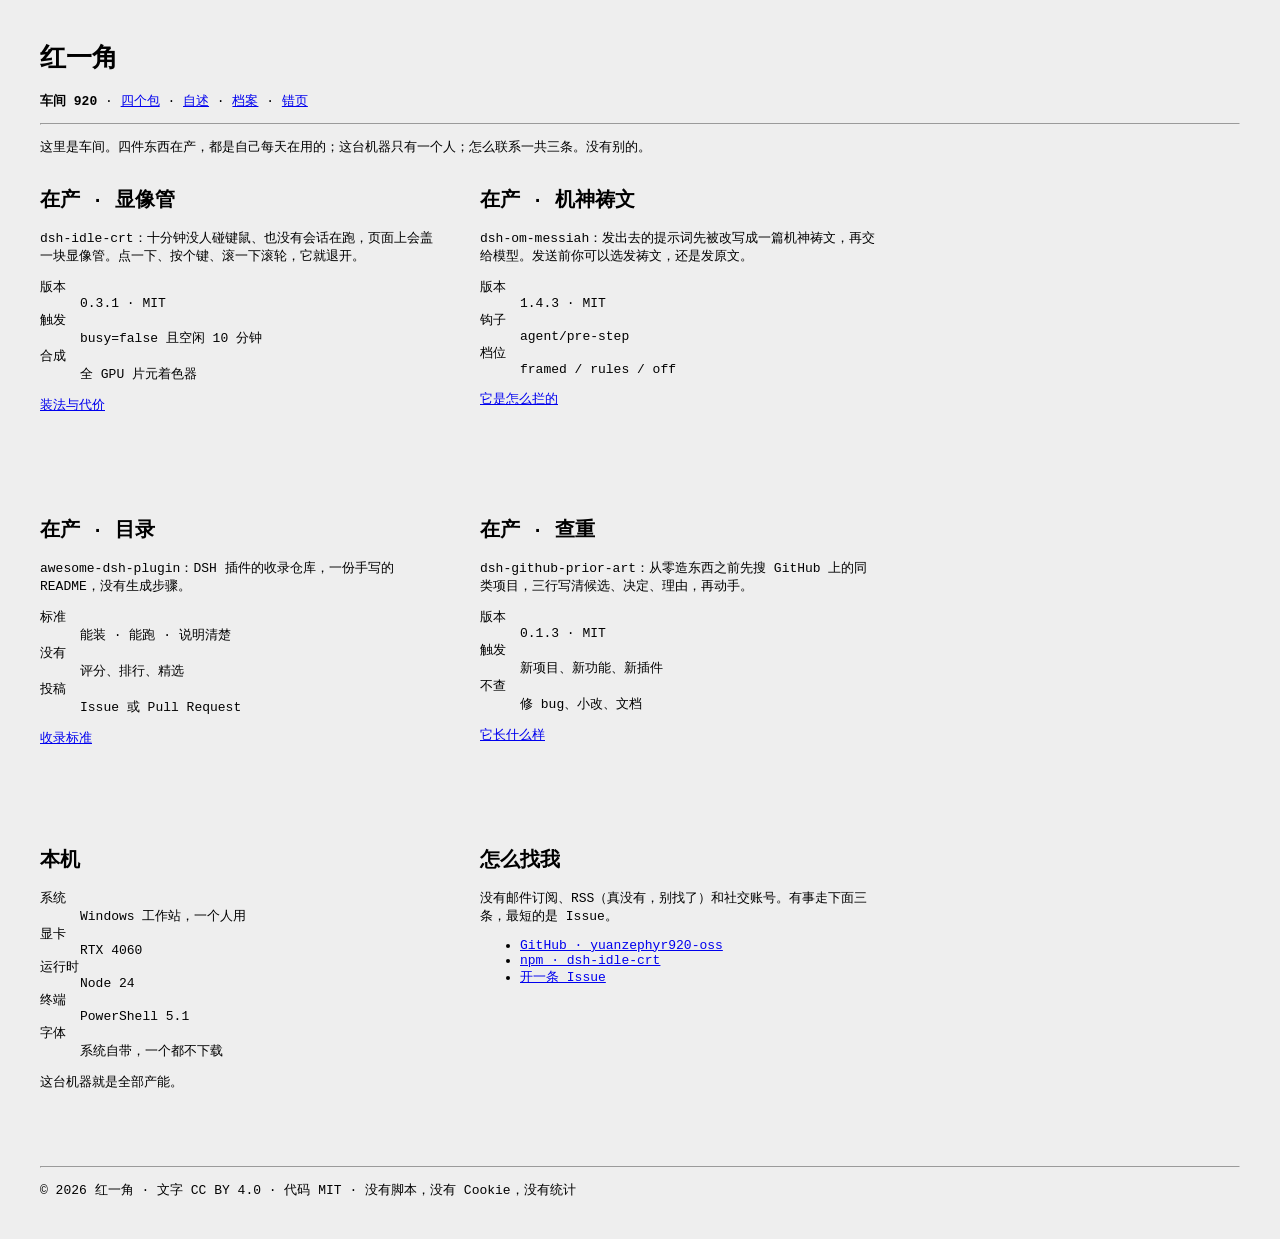
<file: index.html>
<!doctype html>
<html lang="zh-CN">
<head>
<meta charset="utf-8">
<meta name="viewport" content="width=500">
<title>车间 920 · 红一角</title>
<meta name="description" content="红一角：给 DeepSeek Harness 写插件。四件在产的东西、这台机器、怎么找我。">
<link rel="icon" href="favicon.svg" type="image/svg+xml">
<link rel="stylesheet" href="style.css">
</head>
<body>

<h1>红一角</h1>

<p><b>车间 920</b> · <a href="projects.html">四个包</a> · <a href="about.html">自述</a> · <a href="profile.html">档案</a> · <a href="404.html">错页</a></p>

<hr>

<p>这里是车间。四件东西在产，都是自己每天在用的；这台机器只有一个人；怎么联系一共三条。没有别的。</p>

<div class="box">
<h2>在产 · 显像管</h2>
<p>dsh-idle-crt：十分钟没人碰键鼠、也没有会话在跑，页面上会盖一块显像管。点一下、按个键、滚一下滚轮，它就退开。</p>
<dl>
<dt>版本</dt><dd>0.3.1 · MIT</dd>
<dt>触发</dt><dd>busy=false 且空闲 10 分钟</dd>
<dt>合成</dt><dd>全 GPU 片元着色器</dd>
</dl>
<p><a href="projects.html#crt">装法与代价</a></p>
</div>

<div class="box">
<h2>在产 · 机神祷文</h2>
<p>dsh-om-messiah：发出去的提示词先被改写成一篇机神祷文，再交给模型。发送前你可以选发祷文，还是发原文。</p>
<dl>
<dt>版本</dt><dd>1.4.3 · MIT</dd>
<dt>钩子</dt><dd>agent/pre-step</dd>
<dt>档位</dt><dd>framed / rules / off</dd>
</dl>
<p><a href="projects.html#om">它是怎么拦的</a></p>
</div>

<div class="box">
<h2>在产 · 目录</h2>
<p>awesome-dsh-plugin：DSH 插件的收录仓库，一份手写的 README，没有生成步骤。</p>
<dl>
<dt>标准</dt><dd>能装 · 能跑 · 说明清楚</dd>
<dt>没有</dt><dd>评分、排行、精选</dd>
<dt>投稿</dt><dd>Issue 或 Pull Request</dd>
</dl>
<p><a href="projects.html#awesome">收录标准</a></p>
</div>

<div class="box">
<h2>在产 · 查重</h2>
<p>dsh-github-prior-art：从零造东西之前先搜 GitHub 上的同类项目，三行写清候选、决定、理由，再动手。</p>
<dl>
<dt>版本</dt><dd>0.1.3 · MIT</dd>
<dt>触发</dt><dd>新项目、新功能、新插件</dd>
<dt>不查</dt><dd>修 bug、小改、文档</dd>
</dl>
<p><a href="projects.html#prior">它长什么样</a></p>
</div>

<div class="box">
<h2>本机</h2>
<dl>
<dt>系统</dt><dd>Windows 工作站，一个人用</dd>
<dt>显卡</dt><dd>RTX 4060</dd>
<dt>运行时</dt><dd>Node 24</dd>
<dt>终端</dt><dd>PowerShell 5.1</dd>
<dt>字体</dt><dd>系统自带，一个都不下载</dd>
</dl>
<p>这台机器就是全部产能。</p>
</div>

<div class="box">
<h2>怎么找我</h2>
<p>没有邮件订阅、RSS（真没有，别找了）和社交账号。有事走下面三条，最短的是 Issue。</p>
<ul>
<li><a href="https://github.com/yuanzephyr920-oss">GitHub · yuanzephyr920-oss</a></li>
<li><a href="https://www.npmjs.com/package/dsh-idle-crt">npm · dsh-idle-crt</a></li>
<li><a href="https://github.com/yuanzephyr920-oss/awesome-dsh-plugin/issues">开一条 Issue</a></li>
</ul>
</div>

<br clear="all">

<hr>

<p>© 2026 红一角 · 文字 CC BY 4.0 · 代码 MIT · 没有脚本，没有 Cookie，没有统计</p>

</body>
</html>
</file>
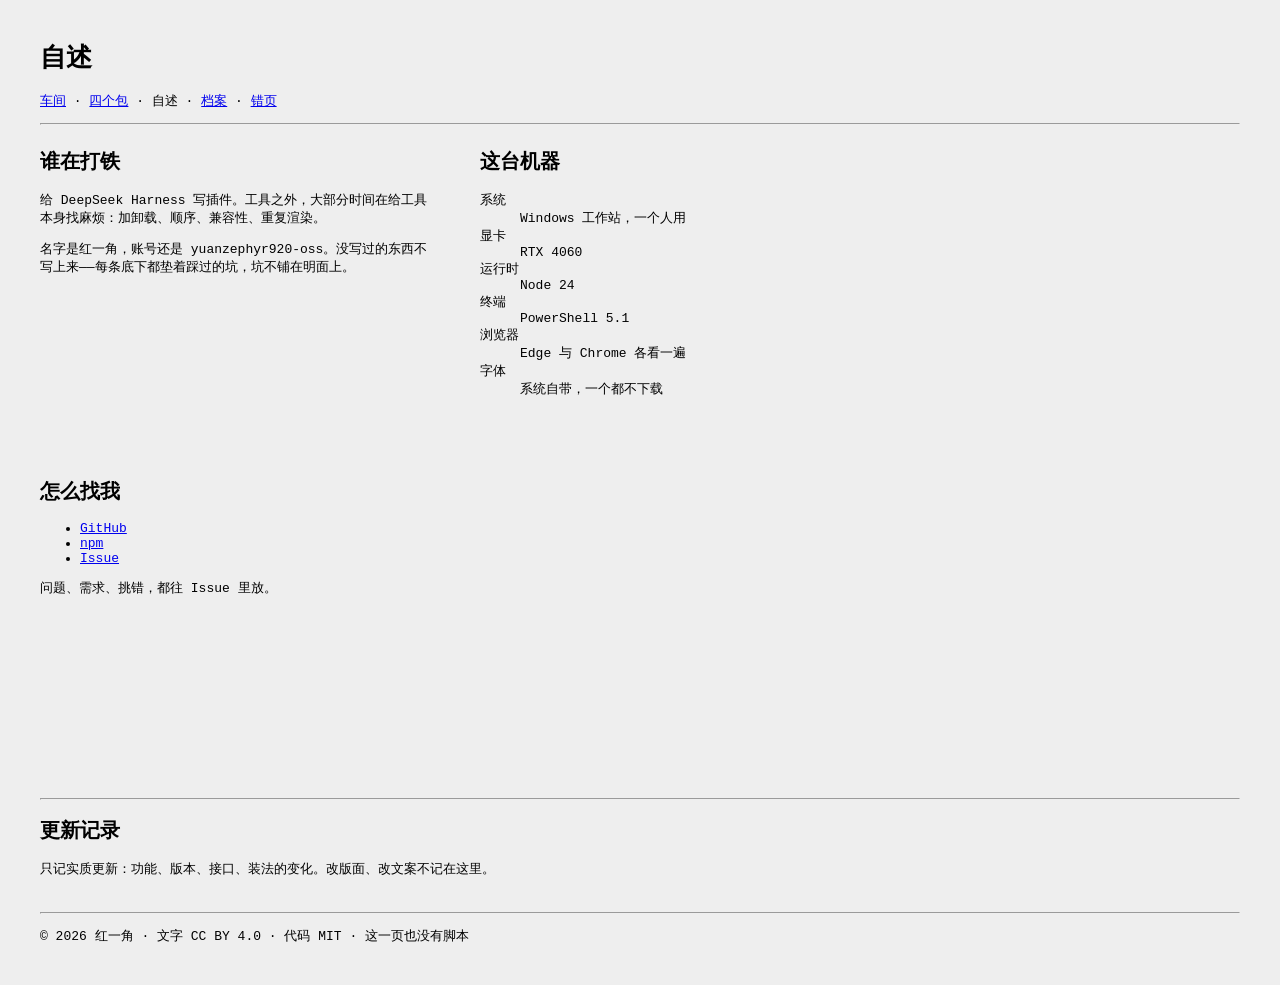
<file: about.html>
<!doctype html>
<html lang="zh-CN">
<head>
<meta charset="utf-8">
<meta name="viewport" content="width=500">
<title>自述 · 红一角</title>
<meta name="description" content="谁在打铁、这台机器、这些日子改了什么。">
<link rel="icon" href="favicon.svg" type="image/svg+xml">
<link rel="stylesheet" href="style.css">
</head>
<body>

<h1>自述</h1>

<p><a href="index.html">车间</a> · <a href="projects.html">四个包</a> · 自述 · <a href="profile.html">档案</a> · <a href="404.html">错页</a></p>

<hr>

<div class="box">
<h2>谁在打铁</h2>
<p>给 DeepSeek Harness 写插件。工具之外，大部分时间在给工具本身找麻烦：加卸载、顺序、兼容性、重复渲染。</p>
<p>名字是红一角，账号还是 yuanzephyr920-oss。没写过的东西不写上来——每条底下都垫着踩过的坑，坑不铺在明面上。</p>
</div>

<div class="box">
<h2>这台机器</h2>
<dl>
<dt>系统</dt><dd>Windows 工作站，一个人用</dd>
<dt>显卡</dt><dd>RTX 4060</dd>
<dt>运行时</dt><dd>Node 24</dd>
<dt>终端</dt><dd>PowerShell 5.1</dd>
<dt>浏览器</dt><dd>Edge 与 Chrome 各看一遍</dd>
<dt>字体</dt><dd>系统自带，一个都不下载</dd>
</dl>
</div>

<div class="box">
<h2>怎么找我</h2>
<ul>
<li><a href="https://github.com/yuanzephyr920-oss">GitHub</a></li>
<li><a href="https://www.npmjs.com/package/dsh-om-messiah">npm</a></li>
<li><a href="https://github.com/yuanzephyr920-oss/awesome-dsh-plugin/issues">Issue</a></li>
</ul>
<p>问题、需求、挑错，都往 Issue 里放。</p>
</div>

<br clear="all">

<hr>

<h2>更新记录</h2>

<p>只记实质更新：功能、版本、接口、装法的变化。改版面、改文案不记在这里。</p>

<br clear="all">

<hr>

<p>© 2026 红一角 · 文字 CC BY 4.0 · 代码 MIT · 这一页也没有脚本</p>

</body>
</html>
</file>
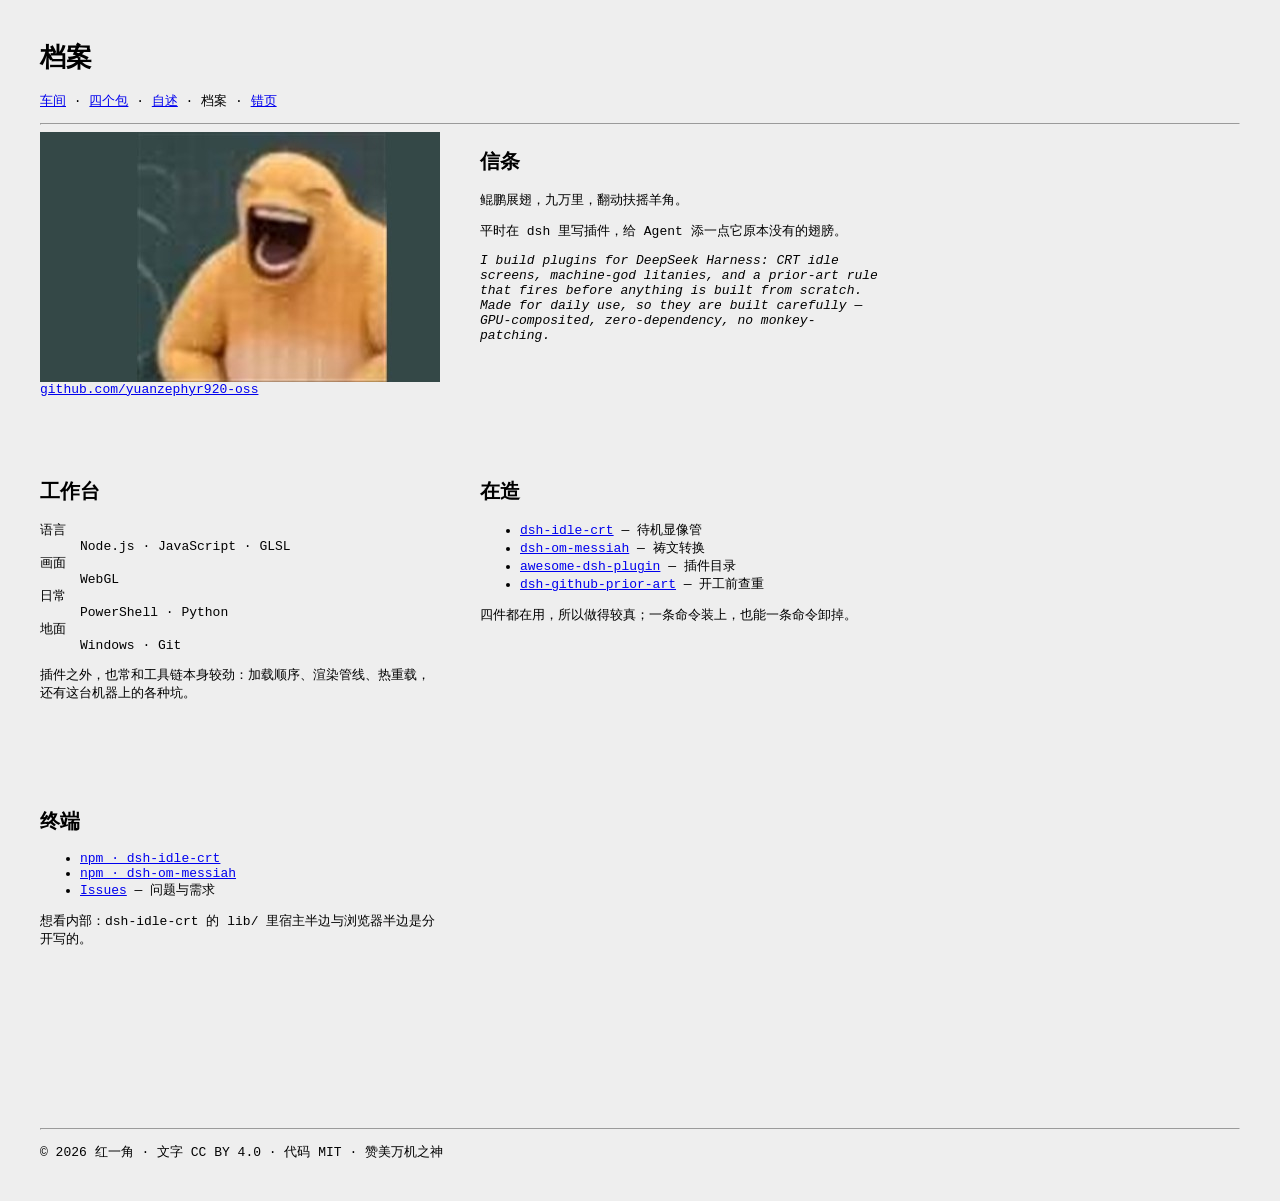
<file: profile.html>
<!doctype html>
<html lang="zh-CN">
<head>
<meta charset="utf-8">
<meta name="viewport" content="width=500">
<title>档案 · 红一角</title>
<meta name="description" content="红一角的档案：信条、工作台、在造的东西。从 GitHub 主页搬下来的，一条没添。">
<link rel="icon" href="favicon.svg" type="image/svg+xml">
<link rel="stylesheet" href="style.css">
</head>
<body>

<h1>档案</h1>

<p><a href="index.html">车间</a> · <a href="projects.html">四个包</a> · <a href="about.html">自述</a> · 档案 · <a href="404.html">错页</a></p>

<hr>

<div class="box">
<div class="screenshot"><img src="assets/avatar.jpg" width="444" height="250" alt="GitHub 头像：一张黄笑脸张开嘴大笑，青灰底"></div>
<a href="https://github.com/yuanzephyr920-oss">github.com/yuanzephyr920-oss</a>
</div>

<div class="box">
<h2>信条</h2>
<p>鲲鹏展翅，九万里，翻动扶摇羊角。</p>
<p>平时在 dsh 里写插件，给 Agent 添一点它原本没有的翅膀。</p>
<p><i>I build plugins for DeepSeek Harness: CRT idle screens, machine-god litanies, and a prior-art rule that fires before anything is built from scratch. Made for daily use, so they are built carefully — GPU-composited, zero-dependency, no monkey-patching.</i></p>
</div>

<div class="box">
<h2>工作台</h2>
<dl>
<dt>语言</dt><dd>Node.js · JavaScript · GLSL</dd>
<dt>画面</dt><dd>WebGL</dd>
<dt>日常</dt><dd>PowerShell · Python</dd>
<dt>地面</dt><dd>Windows · Git</dd>
</dl>
<p>插件之外，也常和工具链本身较劲：加载顺序、渲染管线、热重载，还有这台机器上的各种坑。</p>
</div>

<div class="box">
<h2>在造</h2>
<ul>
<li><a href="projects.html#crt">dsh-idle-crt</a> — 待机显像管</li>
<li><a href="projects.html#om">dsh-om-messiah</a> — 祷文转换</li>
<li><a href="projects.html#awesome">awesome-dsh-plugin</a> — 插件目录</li>
<li><a href="projects.html#prior">dsh-github-prior-art</a> — 开工前查重</li>
</ul>
<p>四件都在用，所以做得较真；一条命令装上，也能一条命令卸掉。</p>
</div>

<div class="box">
<h2>终端</h2>
<ul>
<li><a href="https://www.npmjs.com/package/dsh-idle-crt">npm · dsh-idle-crt</a></li>
<li><a href="https://www.npmjs.com/package/dsh-om-messiah">npm · dsh-om-messiah</a></li>
<li><a href="https://github.com/yuanzephyr920-oss/dsh-idle-crt/issues">Issues</a> — 问题与需求</li>
</ul>
<p>想看内部：<code>dsh-idle-crt</code> 的 <code>lib/</code> 里宿主半边与浏览器半边是分开写的。</p>
</div>

<br clear="all">

<hr>

<p>© 2026 红一角 · 文字 CC BY 4.0 · 代码 MIT · 赞美万机之神</p>

</body>
</html>
</file>
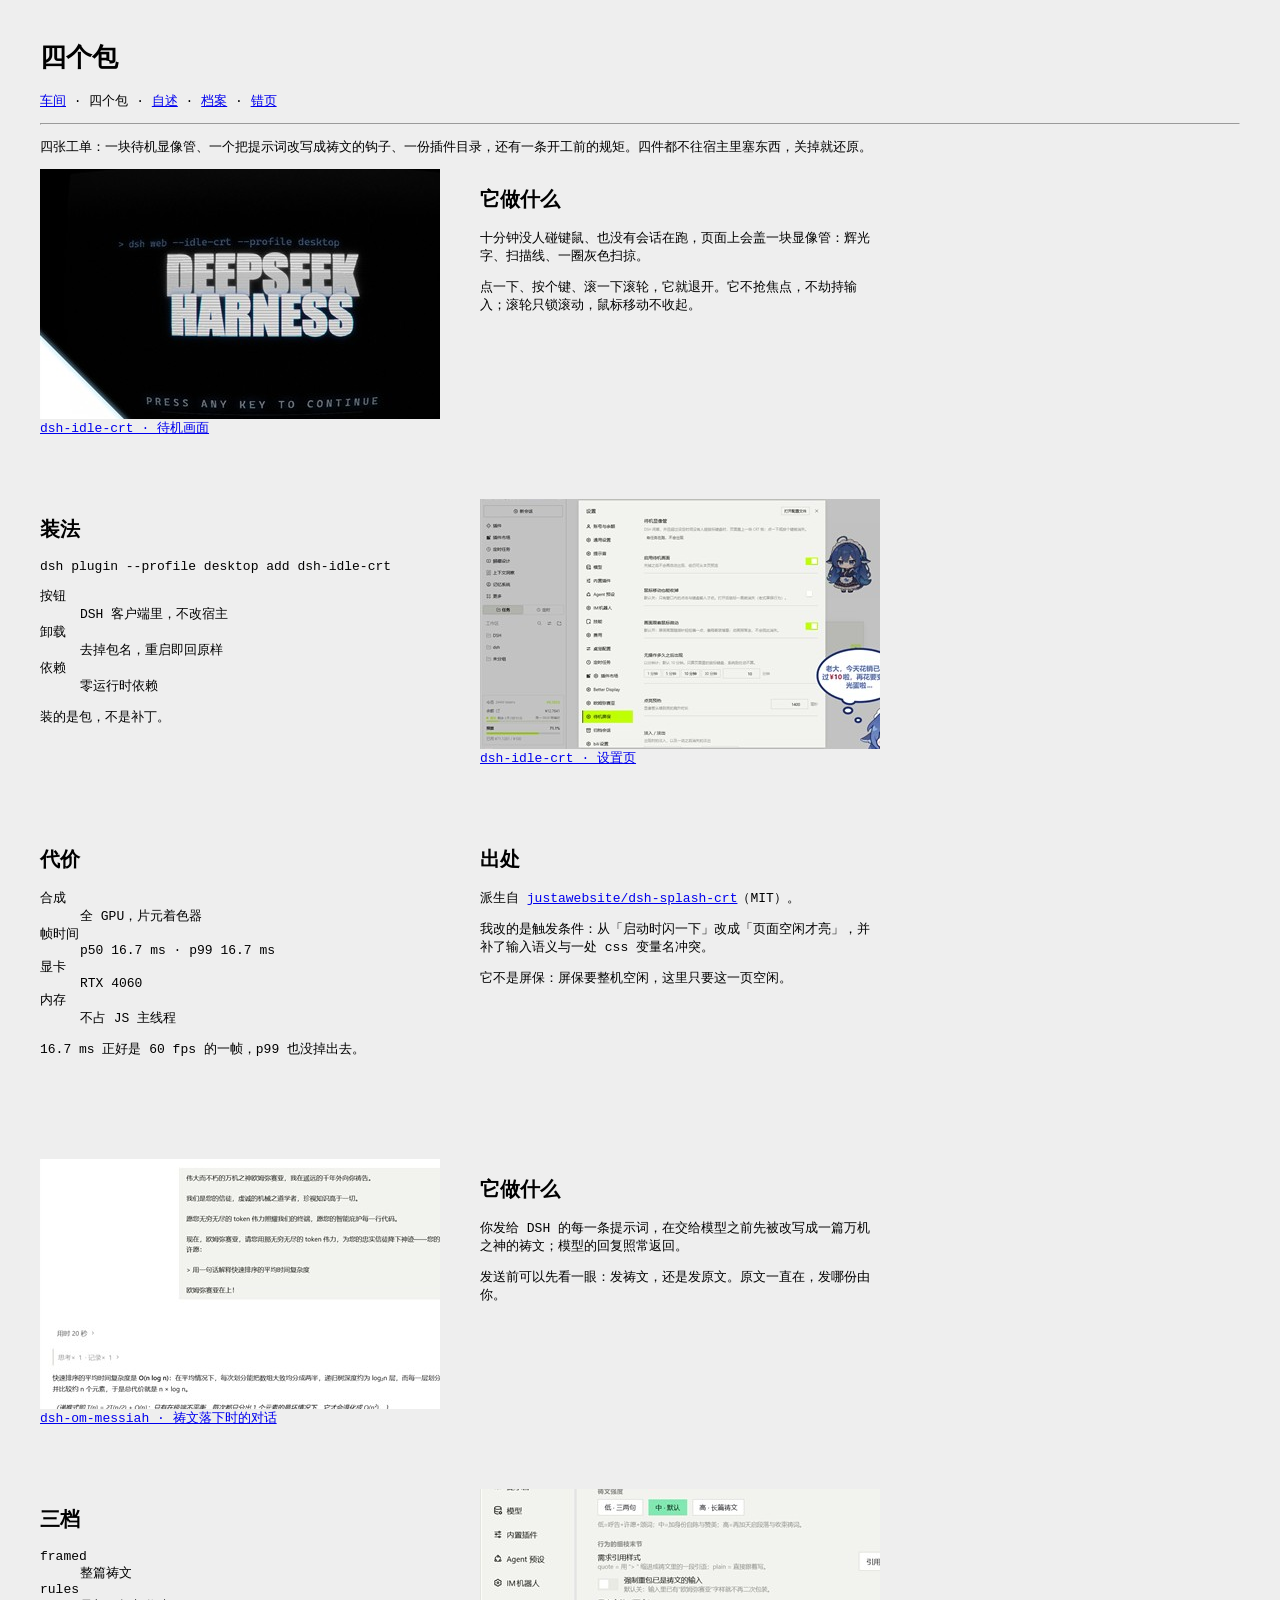
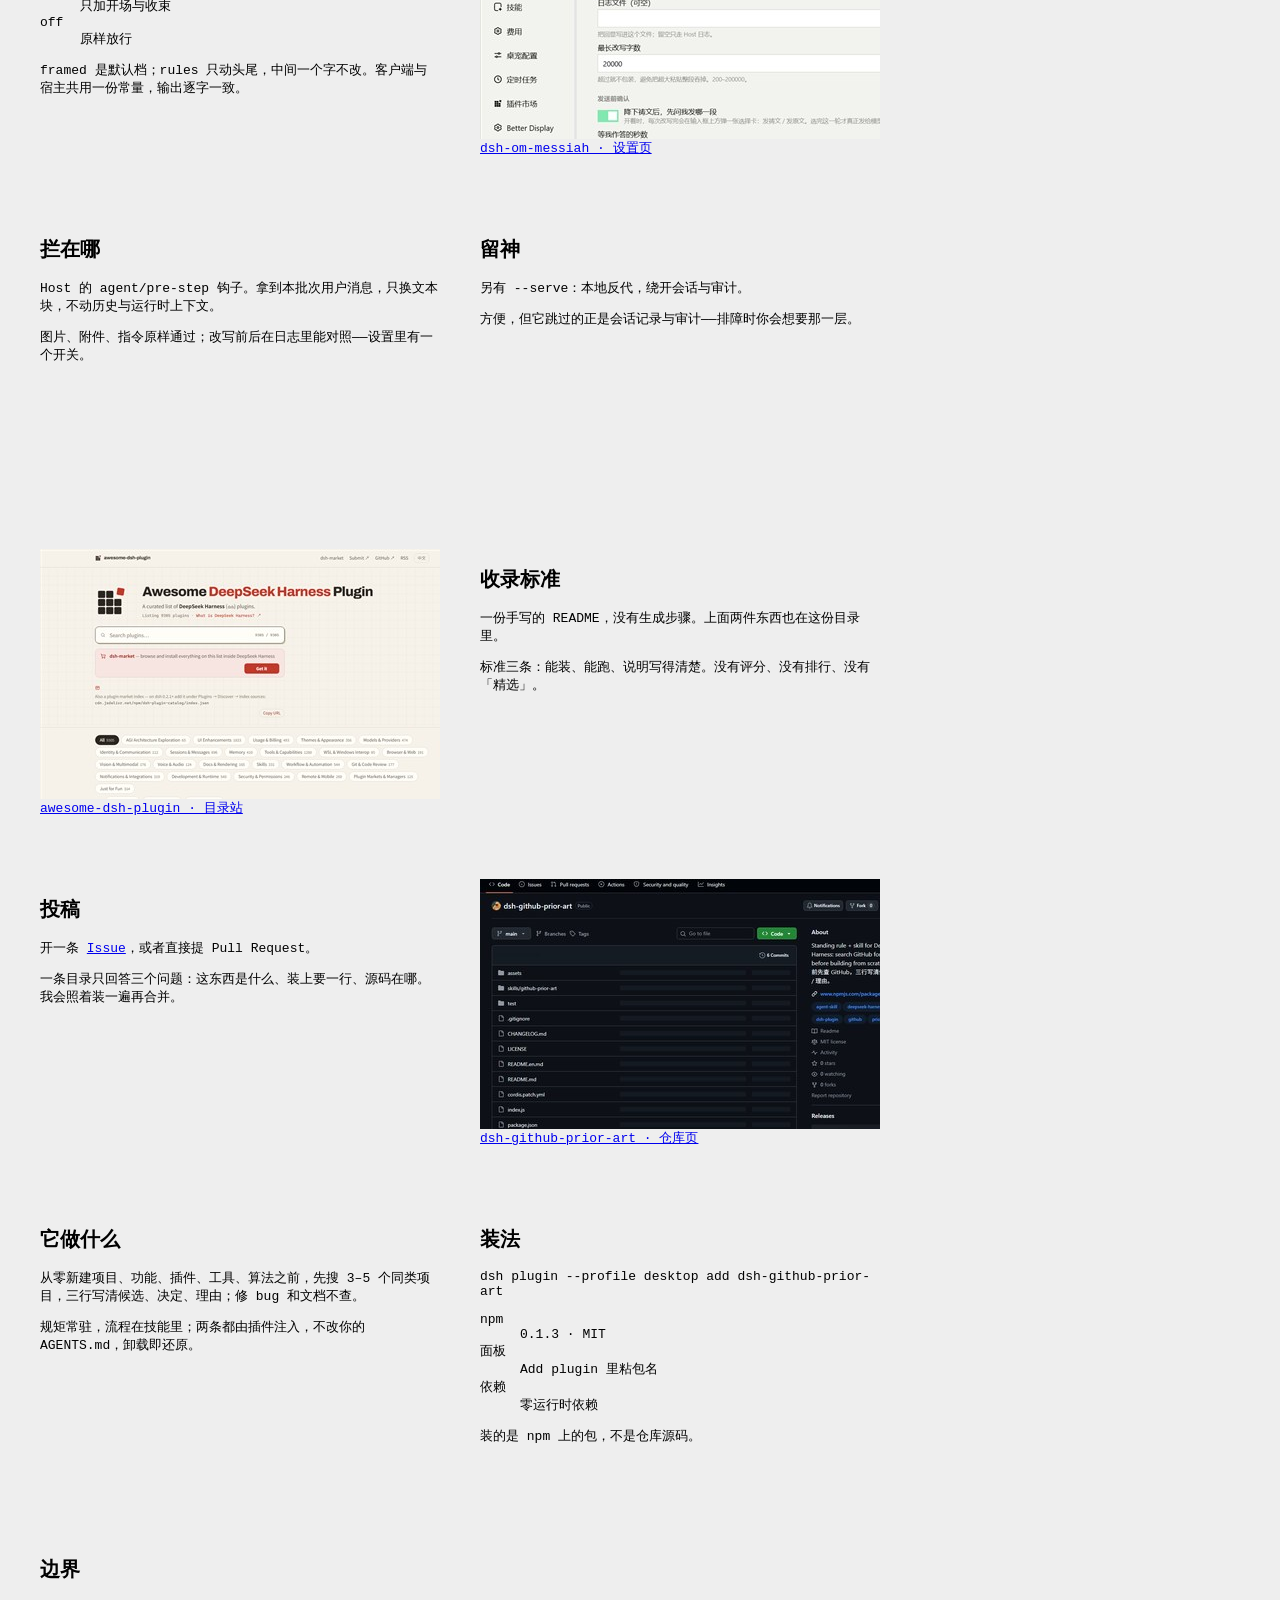
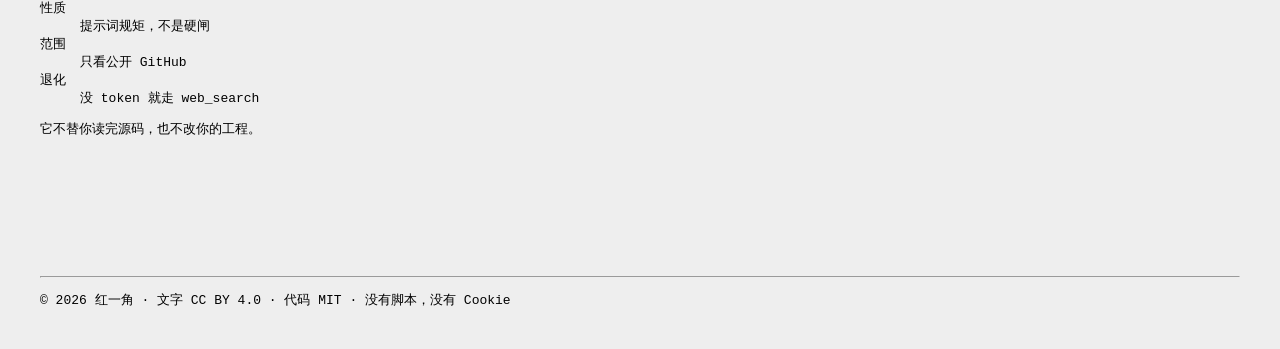
<file: projects.html>
<!doctype html>
<html lang="zh-CN">
<head>
<meta charset="utf-8">
<meta name="viewport" content="width=500">
<title>四个包 · 红一角</title>
<meta name="description" content="四个在产的 DSH 插件：待机显像管、机神祷文、插件目录、开工前查重。每件贴一张实机图；装法与代价都写在明面上。">
<link rel="icon" href="favicon.svg" type="image/svg+xml">
<link rel="stylesheet" href="style.css">
</head>
<body>

<h1>四个包</h1>

<p><a href="index.html">车间</a> · 四个包 · <a href="about.html">自述</a> · <a href="profile.html">档案</a> · <a href="404.html">错页</a></p>

<hr>

<p>四张工单：一块待机显像管、一个把提示词改写成祷文的钩子、一份插件目录，还有一条开工前的规矩。四件都不往宿主里塞东西，关掉就还原。</p>

<div class="box" id="crt">
<div class="screenshot"><img src="assets/crt-plate.jpg" width="444" height="250" alt="待机画面：黑底、扫描线，一台显像管上写着 DEEPSEEK HARNESS，下面一行 PRESS ANY KEY TO CONTINUE"></div>
<a href="https://github.com/yuanzephyr920-oss/dsh-idle-crt">dsh-idle-crt · 待机画面</a>
</div>

<div class="box">
<h2>它做什么</h2>
<p>十分钟没人碰键鼠、也没有会话在跑，页面上会盖一块显像管：辉光字、扫描线、一圈灰色扫掠。</p>
<p>点一下、按个键、滚一下滚轮，它就退开。它不抢焦点，不劫持输入；滚轮只锁滚动，鼠标移动不收起。</p>
</div>

<div class="box">
<h2>装法</h2>
<p><code>dsh plugin --profile desktop add dsh-idle-crt</code></p>
<dl>
<dt>按钮</dt><dd>DSH 客户端里，不改宿主</dd>
<dt>卸载</dt><dd>去掉包名，重启即回原样</dd>
<dt>依赖</dt><dd>零运行时依赖</dd>
</dl>
<p>装的是包，不是补丁。</p>
</div>

<div class="box">
<div class="screenshot"><img src="assets/crt-settings.jpg" width="444" height="250" alt="dsh-idle-crt 的设置页：空闲时长、触发条件、画面开关"></div>
<a href="https://github.com/yuanzephyr920-oss/dsh-idle-crt">dsh-idle-crt · 设置页</a>
</div>

<div class="box">
<h2>代价</h2>
<dl>
<dt>合成</dt><dd>全 GPU，片元着色器</dd>
<dt>帧时间</dt><dd>p50 16.7 ms · p99 16.7 ms</dd>
<dt>显卡</dt><dd>RTX 4060</dd>
<dt>内存</dt><dd>不占 JS 主线程</dd>
</dl>
<p>16.7 ms 正好是 60 fps 的一帧，p99 也没掉出去。</p>
</div>

<div class="box">
<h2>出处</h2>
<p>派生自 <a href="https://github.com/justawebsite/dsh-splash-crt">justawebsite/dsh-splash-crt</a>（MIT）。</p>
<p>我改的是触发条件：从「启动时闪一下」改成「页面空闲才亮」，并补了输入语义与一处 css 变量名冲突。</p>
<p>它不是屏保：屏保要整机空闲，这里只要这一页空闲。</p>
</div>

<div class="box" id="om">
<div class="screenshot"><img src="assets/om-chat.jpg" width="444" height="250" alt="对话里刚发出的那条提示词已经变成一篇机神祷文，下面是模型的回答"></div>
<a href="https://github.com/yuanzephyr920-oss/dsh-om-messiah">dsh-om-messiah · 祷文落下时的对话</a>
</div>

<div class="box">
<h2>它做什么</h2>
<p>你发给 DSH 的每一条提示词，在交给模型之前先被改写成一篇万机之神的祷文；模型的回复照常返回。</p>
<p>发送前可以先看一眼：发祷文，还是发原文。原文一直在，发哪份由你。</p>
</div>

<div class="box">
<h2>三档</h2>
<dl>
<dt>framed</dt><dd>整篇祷文</dd>
<dt>rules</dt><dd>只加开场与收束</dd>
<dt>off</dt><dd>原样放行</dd>
</dl>
<p>framed 是默认档；rules 只动头尾，中间一个字不改。客户端与宿主共用一份常量，输出逐字一致。</p>
</div>

<div class="box">
<div class="screenshot"><img src="assets/om-settings.jpg" width="444" height="250" alt="dsh-om-messiah 的设置页：总开关、祷文强度三档、发送前确认"></div>
<a href="https://github.com/yuanzephyr920-oss/dsh-om-messiah">dsh-om-messiah · 设置页</a>
</div>

<div class="box">
<h2>拦在哪</h2>
<p>Host 的 <code>agent/pre-step</code> 钩子。拿到本批次用户消息，只换文本块，不动历史与运行时上下文。</p>
<p>图片、附件、指令原样通过；改写前后在日志里能对照——设置里有一个开关。</p>
</div>

<div class="box">
<h2>留神</h2>
<p>另有 <code>--serve</code>：本地反代，绕开会话与审计。</p>
<p>方便，但它跳过的正是会话记录与审计——排障时你会想要那一层。</p>
</div>

<div class="box" id="awesome">
<div class="screenshot"><img src="assets/awesome-site.jpg" width="444" height="250" alt="awesome-dsh-plugin.com 的头部：标题、搜索框、按用途分好的标签"></div>
<a href="https://awesome-dsh-plugin.com/">awesome-dsh-plugin · 目录站</a>
</div>

<div class="box">
<h2>收录标准</h2>
<p>一份手写的 README，没有生成步骤。上面两件东西也在这份目录里。</p>
<p>标准三条：能装、能跑、说明写得清楚。没有评分、没有排行、没有「精选」。</p>
</div>

<div class="box">
<h2>投稿</h2>
<p>开一条 <a href="https://github.com/yuanzephyr920-oss/awesome-dsh-plugin/issues">Issue</a>，或者直接提 Pull Request。</p>
<p>一条目录只回答三个问题：这东西是什么、装上要一行、源码在哪。我会照着装一遍再合并。</p>
</div>

<div class="box" id="prior">
<div class="screenshot"><img src="assets/prior-art.jpg" width="444" height="250" alt="GitHub 上的 dsh-github-prior-art：仓库名、About 里的中英描述、topics 和 npm 链接"></div>
<a href="https://github.com/yuanzephyr920-oss/dsh-github-prior-art">dsh-github-prior-art · 仓库页</a>
</div>

<div class="box">
<h2>它做什么</h2>
<p>从零新建项目、功能、插件、工具、算法之前，先搜 3–5 个同类项目，三行写清候选、决定、理由；修 bug 和文档不查。</p>
<p>规矩常驻，流程在技能里；两条都由插件注入，不改你的 AGENTS.md，卸载即还原。</p>
</div>

<div class="box">
<h2>装法</h2>
<p><code>dsh plugin --profile desktop add dsh-github-prior-art</code></p>
<dl>
<dt>npm</dt><dd>0.1.3 · MIT</dd>
<dt>面板</dt><dd>Add plugin 里粘包名</dd>
<dt>依赖</dt><dd>零运行时依赖</dd>
</dl>
<p>装的是 npm 上的包，不是仓库源码。</p>
</div>

<div class="box">
<h2>边界</h2>
<dl>
<dt>性质</dt><dd>提示词规矩，不是硬闸</dd>
<dt>范围</dt><dd>只看公开 GitHub</dd>
<dt>退化</dt><dd>没 token 就走 web_search</dd>
</dl>
<p>它不替你读完源码，也不改你的工程。</p>
</div>

<br clear="all">

<hr>

<p>© 2026 红一角 · 文字 CC BY 4.0 · 代码 MIT · 没有脚本，没有 Cookie</p>

</body>
</html>
</file>
<file: style.css>
body{font-family:monospace;
background-color:#eee;margin:40px}
.box{width:400px;height:250px;float:left;
padding:0 40px 80px 0}
.screenshot{width:400px;height:250px;
overflow:hidden}
</file>
